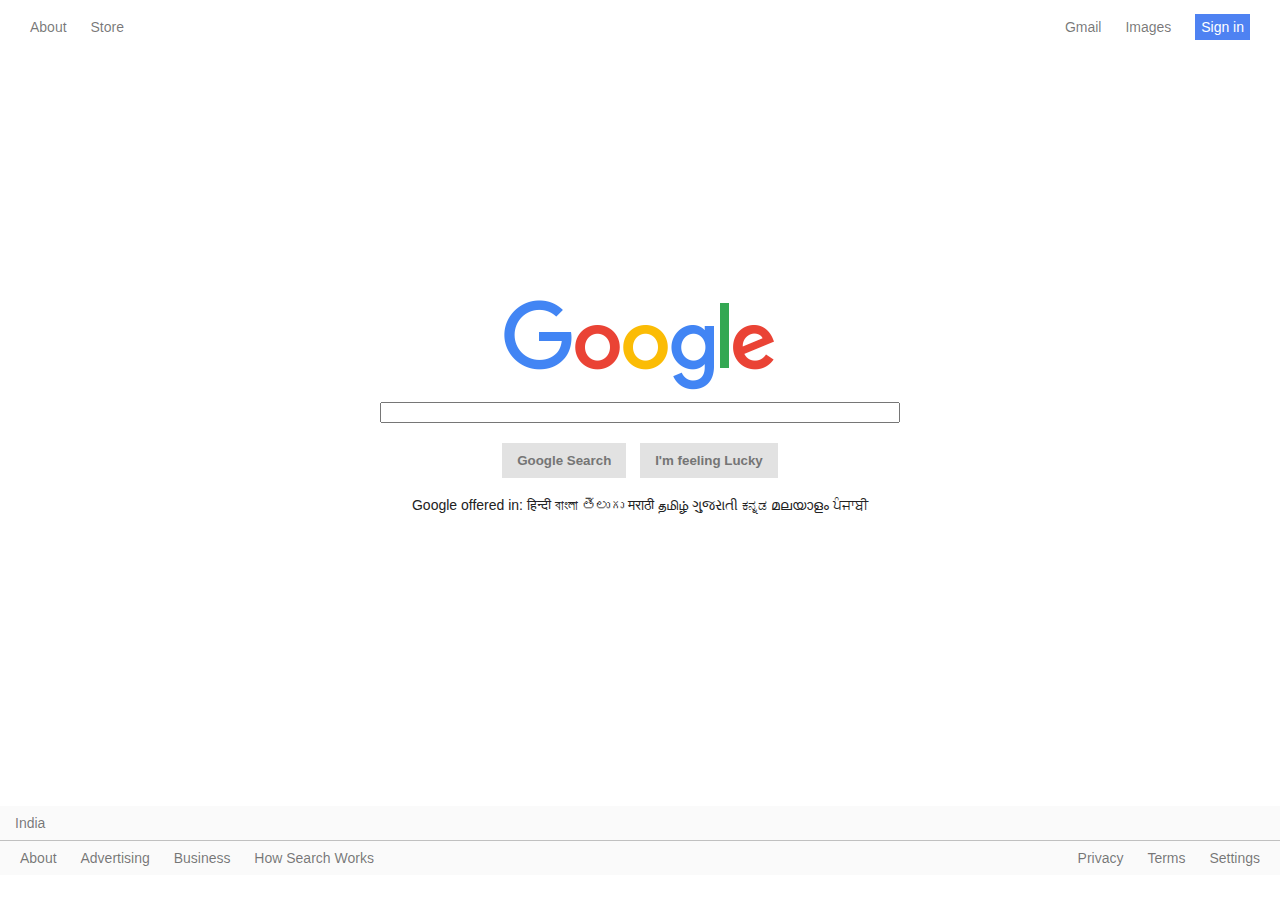
<file: google_homepage/index.html>
<!DOCTYPE html>
<html lang="en">
<head>
    <meta charset="UTF-8">
    <meta http-equiv="X-UA-Compatible" content="IE=edge">
    <meta name="viewport" content="width=device-width, initial-scale=1.0">
    <title>Document</title>

    <link rel="stylesheet" href="reset.css">
    <link rel="stylesheet" href="style.css">
</head>
<body>

    <div class="main">

        <div class="nav-top">
            <div class="left">
                <a href="#">About</a>
                <a href="#">Store</a>
            </div>
            <div class="right">
                <a href="#">Gmail</a>
                <a href="#">Images</a>
                <a href="#" id="sign">Sign in</a>
            </div>
        </div>
        <img src="logo1.png" alt="google-logo" width="272" height="92">

        <form action="#">

            <input type="text">
            
            <div class="btn-ctr">
                <input type="button" class="button" value="Google Search">
                <input type="button" class="button" value="I'm feeling Lucky">
            </div>
        </form>

        <div class="langs">
            <p>Google offered in: हिन्दी বাংলা తెలుగు मराठी தமிழ் ગુજરાતી ಕನ್ನಡ മലയാളം ਪੰਜਾਬੀ</p>
        </div>
    </div>

    <footer>
        <p>India</p>
        <div class="navi">

            <div class="left">
                <a href="#">About</a>
                <a href="#">Advertising</a>
                <a href="#">Business</a>
                <a href="#">How Search Works</a>
            </div>

            <div class="right">
                <a href="#"  class="right">Privacy</a>
                <a href="#"  class="right">Terms</a>
                <a href="#" class="right">Settings</a>
            </div>

        </div>
    </footer>
</body>
</html>
</file>
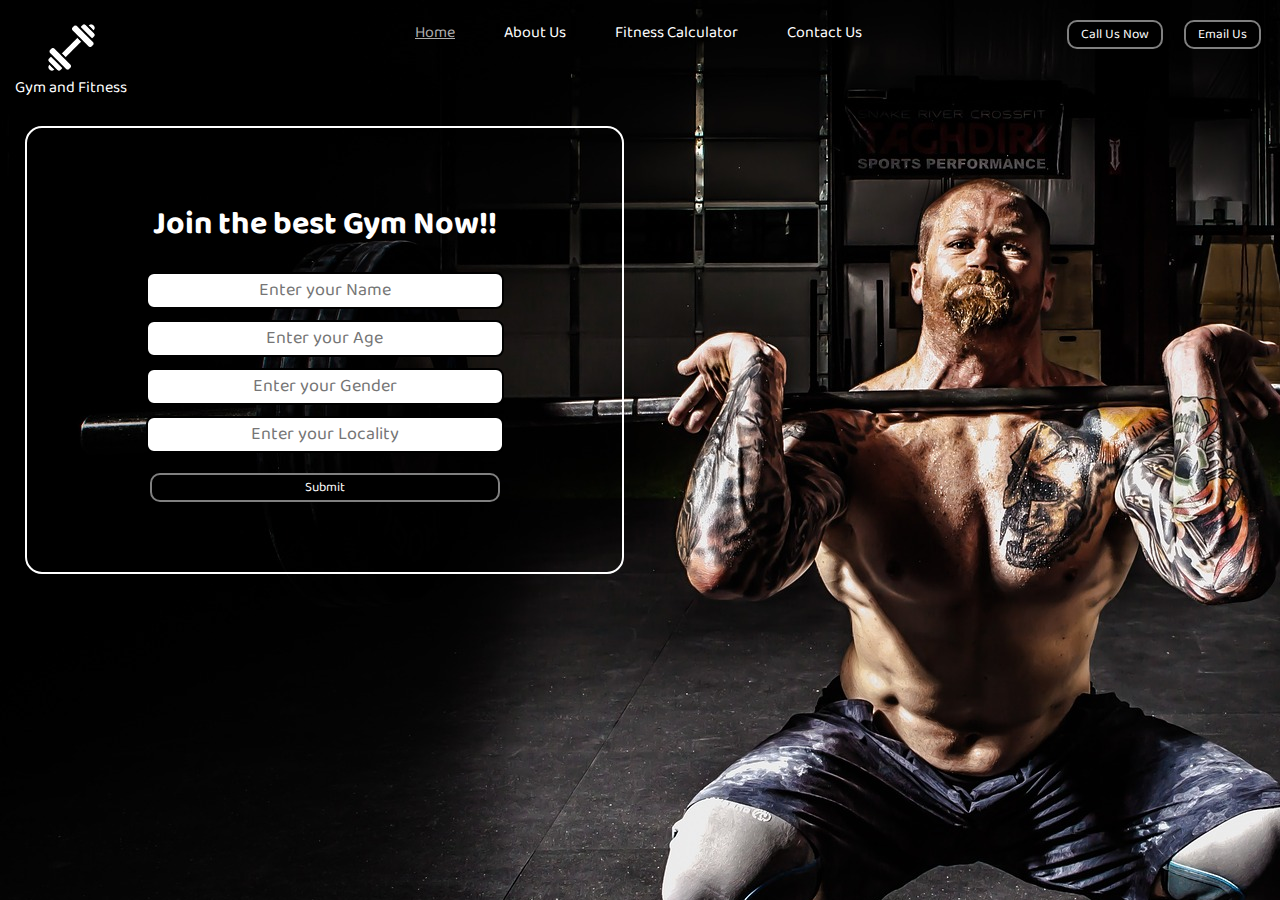
<file: gym_page/index.html>
<!DOCTYPE html>
<html lang="en">

<head>
    <meta charset="UTF-8">
    <meta http-equiv="X-UA-Compatible" content="IE=edge">
    <meta name="viewport" content="width=device-width, initial-scale=1.0">
    <title>Gym and Fitness</title>

    <link rel="stylesheet" href="styles/main.css">
</head>

<body>
    <header class="header">

        <!-- Left box for Logo -->
        <div class="left">
            <img src="images/Logo.png" alt="Logo">
            <div>Gym and Fitness</div>
        </div>

        <!-- Navigation Bar -->
        <div class="nav">
            <ul class="navbar">
                <li><a href="#" class="active">Home</a></li>
                <li><a href="#">About Us</a></li>
                <li><a href="#">Fitness Calculator</a></li>
                <li><a href="#">Contact Us</a></li>
            </ul>
        </div>

        <!-- Some extra links -->
        <div class="right">
            <button class="btn">Call Us Now</button>
            <button class="btn">Email Us</button>
        </div>
    </header>

    <!-- Pop Up -->
    <div class="container">
        <h1>Join the best Gym Now!!</h1>
        <form action="#">

            <div class="form-group">
                <input type="text" name="" placeholder="Enter your Name">
            </div>
            <div class="form-group">
                <input type="text" name="" placeholder="Enter your Age">
            </div>
            <div class="form-group">
                <input type="text" name="" placeholder="Enter your Gender">
            </div>
            <div class="form-group">
                <input type="text" name="" placeholder="Enter your Locality">
            </div>
            <button class="btn">Submit</button>

        </form>
    </div>
</body>

</html>
</file>
<file: google_homepage/style.css>
.main{
    width: 100%;
}

body{
    font-size: 14px;
    font-family: arial,sans-serif;
    color: #222;
    background-color: #ffffff;
}

/* top links */
.nav-top{
    display: flex;
    justify-content: space-between;
    padding: 10px;
    flex-wrap: wrap;
    margin: 10px;
}

.nav-top a{
    text-decoration: none;
    color:rgba(0,0,0,.54);
    margin: 10px;
}

#sign{
    background-color: #4e82f2;
    padding: 5px 6px;
    color: white; 
    font-weight: 500;
}

/* main body */
img, form {
    display: block;
    text-align: center;
    margin: 0 auto;
}

.langs{
    text-align: center;
}

img{
    margin-top: 20%;
    margin-bottom: 10px;
}

.button{
    color: #757575;
    background-color:  #e2e2e2;
    font-weight: bold;
    margin: auto 5px;
    border: 0;
    padding: 10px 15px;
}

.btn-ctr{
    margin: 20px auto;
}

input[type="text"]{
    width: 40%;
}

.langs{
    height: 308px;
}

/* footer */
footer{
    background-color: #f2f2f26b;
}
footer p{
    padding: 10px 15px;
    color: rgba(0,0,0,.54);
}

.navi{
    display: flex;
    justify-content: space-between;
    flex-wrap: wrap;
    border-top: 1px solid rgba(0, 0, 0, 0.233);
    padding: 10px;
}

.navi a{
    text-decoration: none;
    color:rgba(0,0,0,.54);
    margin: 10px;
}
</file>
<file: gym_page/styles/main.css>
@import url('https://fonts.googleapis.com/css2?family=Baloo+Bhai+2:wght@800&display=swap');
body {
    margin: 0;
    padding: 0;
    background: url(../images/Background.jpg);
    color: white;
    font-family: 'Baloo Bhai 2', cursive;
}

.left {
    position: absolute;
    left: 10px;
    top: 20px;
    display: inline-block;
    /* border: 2px solid red; */
}

.left div {
    text-align: center;
    padding: 0 5px;
}

.left img {
    display: block;
    margin: 0 auto;
    width: 55px;
    filter: invert(100%);
}

.nav {
    width: 45%;
    margin: 20px auto;
    display: block;
    /* border: 2px solid green; */
}

.right {
    position: absolute;
    right: 10px;
    top: 20px;
    display: inline-block;
    /* border: 2px solid blue; */
}

.btn {
    font-family: inherit;
    margin: 0 9px;
    color: white;
    background-color: black;
    padding: 2px 12px;
    border: 2px solid grey;
    border-radius: 10px;
    cursor: pointer;
}

.btn:hover {
    background-color: rgb(27, 27, 27);
}


/* Top Navigation */

.navbar {
    display: block;
}

.navbar li {
    display: inline-block;
}

.navbar li a {
    color: white;
    text-decoration: none;
    padding: 5px 23px;
}

.navbar li a:hover,
.navbar li a.active {
    text-decoration: underline;
    color: rgb(173, 173, 173);
}


/* Container */

.container {
    border: 2px solid white;
    margin: 80px 25px;
    padding: 50px 48px;
    width: 39%;
    border-radius: 17px;
}

.container h1{
    text-align: center;
}

.form-group input{
    text-align: center;
    display: block;
    margin: 11px auto;
    width: 350px;
    font-size: 18px;
    padding: 2px;
    border: 2px solid black;
    border-radius: 8px;
    font-family: 'Baloo Bhai 2', cursive;
}

.container button{
    display: block;
    margin: 20px auto;
    width: 350px;
}
</file>
